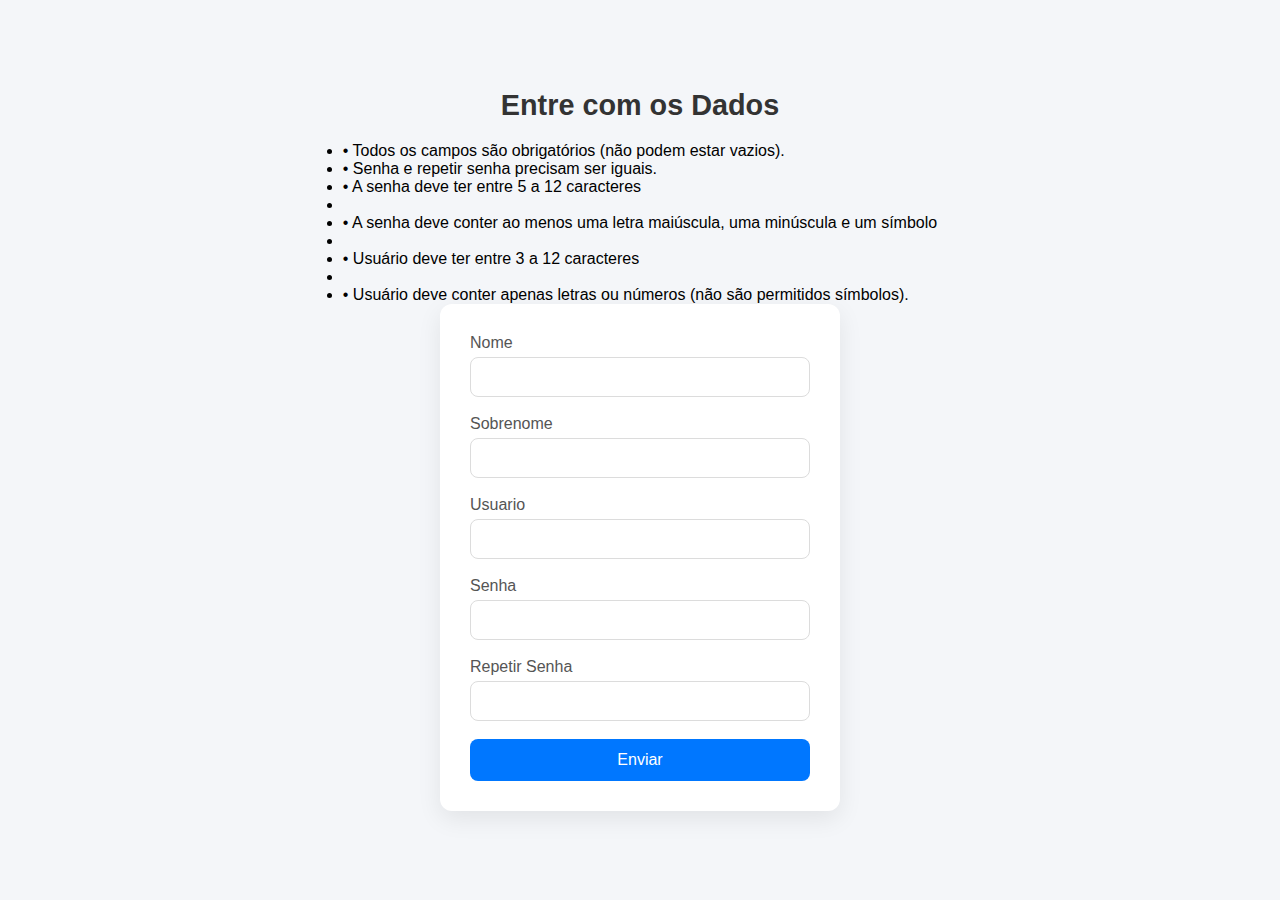
<file: index.html>
<!DOCTYPE html>
<html lang="pt-br">

<head>
    <meta charset="UTF-8">
    <meta name="viewport" content="width=device-width, initial-scale=1.0">
    <link rel="stylesheet" href="style.css">
    <title>Formulário Orientado a Objetos!</title>
</head>

<body>
    <h1>Entre com os Dados</h1>

    <ul class="info-regras">
        <li>• Todos os campos são obrigatórios (não podem estar vazios).</li>
        <li>• Senha e repetir senha precisam ser iguais.</li>
        <li>• A senha deve ter entre 5 a 12 caracteres<li>
        <li>• A senha deve conter ao menos uma letra maiúscula, uma minúscula e um símbolo<li>
        <li>• Usuário deve ter entre 3 a 12 caracteres<li>
        <li>• Usuário deve conter apenas letras ou números (não são permitidos símbolos).</li>
    </ul>

    <form action="" class="formulario">
        <label>Nome</label>
        <input type="text" class="nome validar">

        <label>Sobrenome</label>
        <input type="text" class="sobrenome validar">

        <label>Usuario</label>
        <input type="text" class="usuario validar" autocomplete="off">

        <label>Senha</label>
        <input type="password" class="senha validar" autocomplete="current-password">

        <label>Repetir Senha</label>
        <input type="password" class="repetirsenha validar" autocomplete="current-password">

        <button type="submit">Enviar</button>
    </form>
</body>
<script src="index.js"></script>

</html>
</file>
<file: style.css>
* {
    margin: 0;
    padding: 0;
    box-sizing: border-box;
}

body {
    background-color: #f4f6f9;
    font-family: 'Segoe UI', Tahoma, Geneva, Verdana, sans-serif;
    min-height: 100vh;
    display: flex;
    flex-direction: column;
    justify-content: center;
    align-items: center;
}

h1 {
    color: #333;
    margin-bottom: 20px;
    font-size: 1.8rem;
}

form.formulario {
    background-color: #fff;
    padding: 30px;
    border-radius: 12px;
    box-shadow: 0 8px 24px rgba(0, 0, 0, 0.08);
    width: 100%;
    max-width: 400px;
    display: flex;
    flex-direction: column;
}

form.formulario label {
    margin-bottom: 5px;
    color: #555;
    font-weight: 500;
}

form.formulario input {
    padding: 10px 14px;
    border: 1.5px solid #dcdcdc;
    border-radius: 8px;
    font-size: 1rem;
    margin-bottom: 18px;
    transition: border-color 0.3s ease, box-shadow 0.3s ease;
    outline: none;
}

form.formulario input:focus {
    border-color: #0077ff;
    box-shadow: 0 0 0 3px rgba(0, 119, 255, 0.1);
}

form.formulario button {
    width: 100%;
    padding: 12px;
    background-color: #0077ff;
    color: #fff;
    border: none;
    border-radius: 8px;
    font-size: 1rem;
    cursor: pointer;
    transition: background-color 0.3s ease;
}

form.formulario button:hover {
    background-color: #005fd1;
}

form.formulario button:active {
    transform: scale(0.98);
}
</file>
